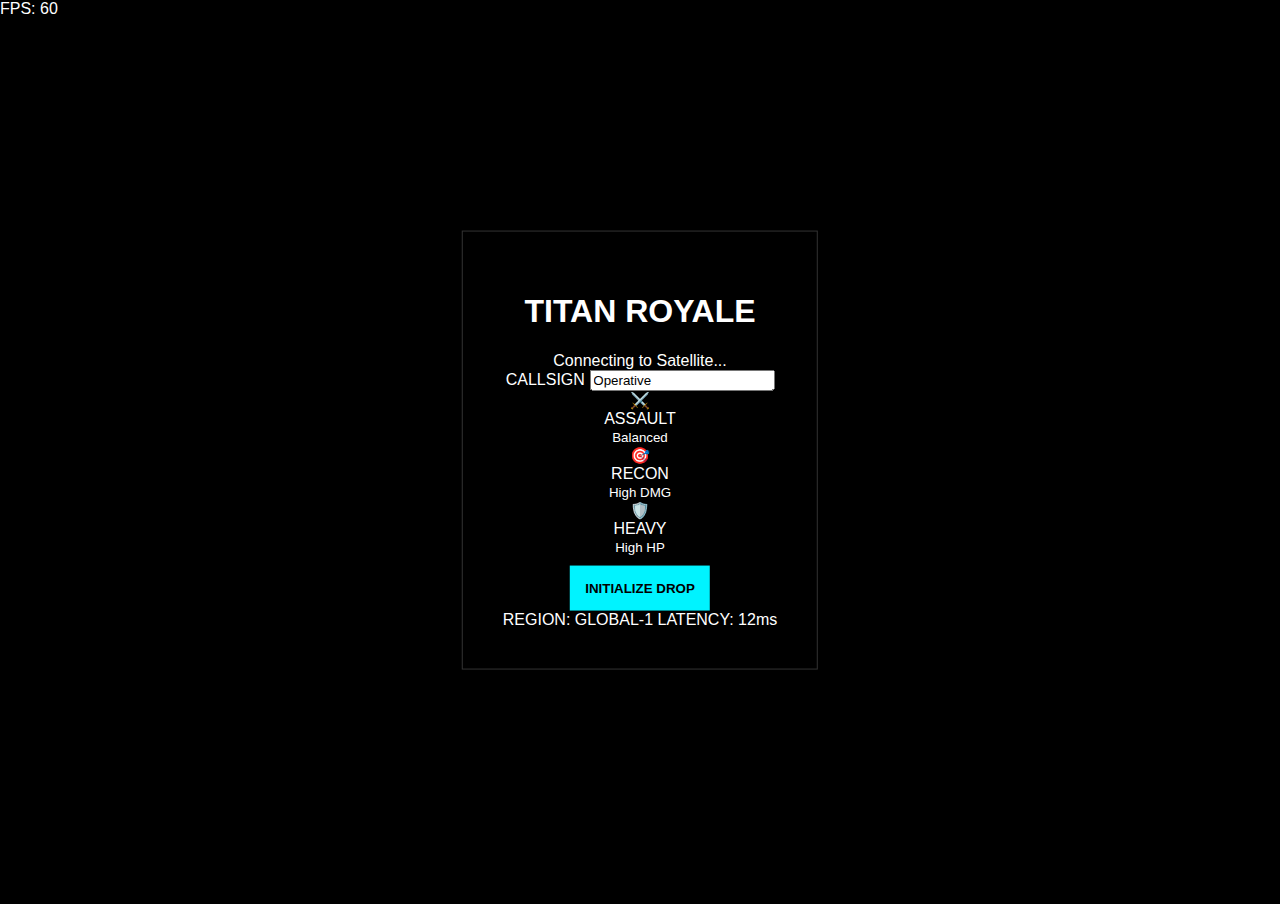
<file: index.html>
<!DOCTYPE html>
<html lang="en">
<head>
    <meta charset="UTF-8">
    <meta name="viewport" content="width=device-width, initial-scale=1.0, maximum-scale=1.0, user-scalable=no">
    <title>TITAN: BATTLEGROUNDS</title>
    <link rel="stylesheet" href="style.css">
</head>
<body>

    <!-- GAME LAYER -->
    <canvas id="gameCanvas"></canvas>

    <!-- UI OVERLAY LAYER -->
    <div id="ui-layer">
        
        <!-- 1. LOBBY / MENU -->
        <div id="lobby-screen" class="glass-panel fade-in">
            <div class="logo-area">
                <h1>TITAN <span>ROYALE</span></h1>
                <div class="server-status" id="room-id">Connecting to Satellite...</div>
            </div>

            <div class="loadout-container">
                <div class="input-group">
                    <label>CALLSIGN</label>
                    <input type="text" id="player-name" value="Operative" maxlength="12">
                </div>

                <div class="class-selector">
                    <div class="class-card active" data-class="assault">
                        <div class="icon">⚔️</div>
                        <div class="name">ASSAULT</div>
                        <small>Balanced</small>
                    </div>
                    <div class="class-card" data-class="sniper">
                        <div class="icon">🎯</div>
                        <div class="name">RECON</div>
                        <small>High DMG</small>
                    </div>
                    <div class="class-card" data-class="tank">
                        <div class="icon">🛡️</div>
                        <div class="name">HEAVY</div>
                        <small>High HP</small>
                    </div>
                </div>
            </div>

            <button id="btn-deploy" class="btn-glitch">INITIALIZE DROP</button>
            
            <div class="lobby-footer">
                <span>REGION: GLOBAL-1</span>
                <span>LATENCY: <span id="ping-disp">12</span>ms</span>
            </div>
        </div>

        <!-- 2. HEADS UP DISPLAY (HUD) -->
        <div id="hud" style="display:none;">
            
            <!-- Top Stats -->
            <div class="top-bar">
                <div class="stat-box danger">
                    <span class="label">ALIVE</span>
                    <span class="value" id="alive-count">40</span>
                </div>
                <div class="stat-box warning">
                    <span class="label">ZONE</span>
                    <span class="value" id="zone-timer">02:30</span>
                </div>
                <div class="stat-box">
                    <span class="label">KILLS</span>
                    <span class="value" id="kill-count">0</span>
                </div>
            </div>

            <!-- Minimap -->
            <div class="radar-container">
                <canvas id="radar-canvas"></canvas>
                <div class="radar-border"></div>
            </div>

            <!-- Interaction Prompt -->
            <div id="interact-prompt" class="floating-prompt">
                <div class="key">F</div>
                <span id="interact-text">PICK UP M416</span>
            </div>

            <!-- Player Vitals & Ammo -->
            <div class="vitals-container">
                <div class="weapon-display">
                    <div class="weapon-slot active" id="slot-1">
                        <span class="wep-name">PRIMARY</span>
                        <span class="ammo-count">--/--</span>
                    </div>
                    <div class="weapon-slot" id="slot-2">
                        <span class="wep-name">SECONDARY</span>
                        <span class="ammo-count">--/--</span>
                    </div>
                </div>

                <div class="bars">
                    <div class="bar-row">
                        <div class="bar-fill hp" id="hp-bar" style="width:100%;"></div>
                        <span class="bar-text" id="hp-text">100</span>
                    </div>
                    <div class="bar-row shield-row">
                        <div class="bar-fill shield" id="shield-bar" style="width:0%;"></div>
                        <span class="bar-text" id="shield-text">0</span>
                    </div>
                </div>
            </div>

            <!-- Kill Feed -->
            <div id="kill-feed"></div>
        </div>

        <!-- 3. VICTORY / DEATH SCREEN -->
        <div id="end-screen" style="display:none;">
            <h2 id="end-title">ELIMINATED</h2>
            <div class="stats-summary">
                <div>PLACEMENT: <span id="end-rank">#12</span></div>
                <div>KILLS: <span id="end-kills">0</span></div>
                <div>DAMAGE: <span id="end-dmg">0</span></div>
            </div>
            <button onclick="location.reload()" class="btn-glitch">REDEPLOY</button>
        </div>

        <!-- DEBUG OVERLAY -->
        <div id="debug-stats">FPS: 60</div>
    </div>

    <!-- MODULES LOADER -->
    <script src="magnet-room.js"></script>
    <script src="network.js"></script>
    <script src="game.js"></script>

</body>
</html>
</file>
<file: style.css>
:root {
    --neon-blue: #00f3ff;
    --neon-red: #ff2a6d;
    --ground-dark: #151515;
    --ground-light: #1a1a1a;
}

body {
    margin: 0; overflow: hidden; background: #000;
    font-family: 'Segoe UI', sans-serif; color: white;
}

/* --- THE 3D ENGINE --- */
#viewport {
    position: absolute; inset: 0;
    perspective: 800px; /* Camera Distance */
    overflow: hidden;
    background: #050505; /* Sky color */
}

#world {
    position: absolute;
    top: 50%; left: 50%;
    width: 0; height: 0;
    transform-style: preserve-3d;
    /* The Isometric Tilt */
    transform: rotateX(60deg) rotateZ(0deg); 
}

#ground-grid {
    position: absolute;
    top: -2000px; left: -2000px;
    width: 4000px; height: 4000px;
    background-color: var(--ground-dark);
    background-image: 
        linear-gradient(rgba(255,255,255,0.03) 1px, transparent 1px),
        linear-gradient(90deg, rgba(255,255,255,0.03) 1px, transparent 1px);
    background-size: 100px 100px;
    transform: translateZ(0); /* Floor Layer */
    pointer-events: none;
}

/* --- ENTITIES (Players, Bots) --- */
.entity {
    position: absolute;
    transform-style: preserve-3d;
    /* Center the anchor point */
    top: 0; left: 0; 
    will-change: transform;
}

/* The Visual Character Body (Billboard) */
.sprite {
    position: absolute;
    width: 40px; height: 60px;
    top: -60px; left: -20px; /* Anchor at feet */
    background: linear-gradient(to bottom, #444, #222);
    border-top: 4px solid white; /* Helmet */
    /* Counter-rotate to face camera */
    transform: rotateX(-60deg); 
    box-shadow: 0 10px 20px rgba(0,0,0,0.5);
}

.sprite.local {
    background: linear-gradient(to bottom, var(--neon-blue), #005577);
    border-top-color: #fff;
    box-shadow: 0 0 15px var(--neon-blue);
}
.sprite.enemy {
    background: linear-gradient(to bottom, var(--neon-red), #550000);
    border-top-color: #fff;
}

/* Gun Model (CSS Shape) */
.gun {
    position: absolute;
    width: 30px; height: 6px;
    background: #000;
    top: 30px; left: 10px;
    transform-origin: 0 50%;
}

/* Nameplate floating above head */
.nameplate {
    position: absolute;
    top: -80px; left: -50px; width: 100px;
    text-align: center;
    font-size: 10px;
    color: white;
    text-shadow: 0 1px 2px black;
    transform: rotateX(-60deg);
    opacity: 0.8;
}

/* --- 3D TREES --- */
.tree {
    position: absolute;
    width: 0; height: 0;
    transform-style: preserve-3d;
}
.tree-trunk {
    position: absolute;
    width: 16px; height: 40px;
    background: #3e2723;
    top: -20px; left: -8px;
    transform: rotateX(-60deg) translateY(-10px);
}
.tree-top {
    position: absolute;
    width: 80px; height: 80px;
    background: radial-gradient(circle at 30% 30%, #4caf50, #1b5e20);
    border-radius: 50%;
    top: -90px; left: -40px;
    transform: rotateX(-60deg);
    box-shadow: 5px 5px 10px rgba(0,0,0,0.4);
}

/* --- 3D CUBES (Buildings/Walls) --- */
.cube {
    position: absolute;
    transform-style: preserve-3d;
}
.face {
    position: absolute;
    backface-visibility: hidden;
}
/* Top Face */
.face.top {
    width: 100%; height: 100%;
    background: #333;
    border: 1px solid #444;
    transform: translateZ(80px); /* Height of building */
}
/* Side Faces (Fake Extrusion) */
.face.front {
    width: 100%; height: 80px;
    background: #222;
    transform: rotateX(-90deg) translateZ(50px); /* Half height offset */
    bottom: -40px;
}
.face.right {
    width: 100%; height: 80px;
    background: #151515;
    transform: rotateY(90deg) rotateX(-90deg) translateZ(50px);
    right: -50%; /* Complex anchor logic simplified in JS */
}

/* --- PROJECTILES --- */
.bullet {
    position: absolute;
    width: 4px; height: 4px;
    background: #ffff00;
    border-radius: 50%;
    transform: translateZ(30px); /* Fly at waist height */
    box-shadow: 0 0 10px #ffff00;
}

/* --- UI OVERLAY (Kept minimal) --- */
#ui-layer { pointer-events: none; position: absolute; inset: 0; }
.glass-panel { 
    pointer-events: auto; position: absolute; 
    top: 50%; left: 50%; transform: translate(-50%,-50%);
    background: rgba(0,0,0,0.8); padding: 40px; border: 1px solid #333;
    text-align: center;
}
.btn-glitch {
    background: var(--neon-blue); border: none; padding: 15px;
    font-weight: bold; cursor: pointer; margin-top: 10px;
}
#hud { position: absolute; inset: 0; }
.vitals-container { position: absolute; bottom: 20px; left: 20px; }
.bar-fill.hp { background: white; height: 8px; box-shadow: 0 0 10px white; }
.top-bar { display: flex; justify-content: center; margin-top: 20px; gap: 20px; }
.stat-box { background: #111; padding: 5px 10px; border: 1px solid #333; }
</file>
